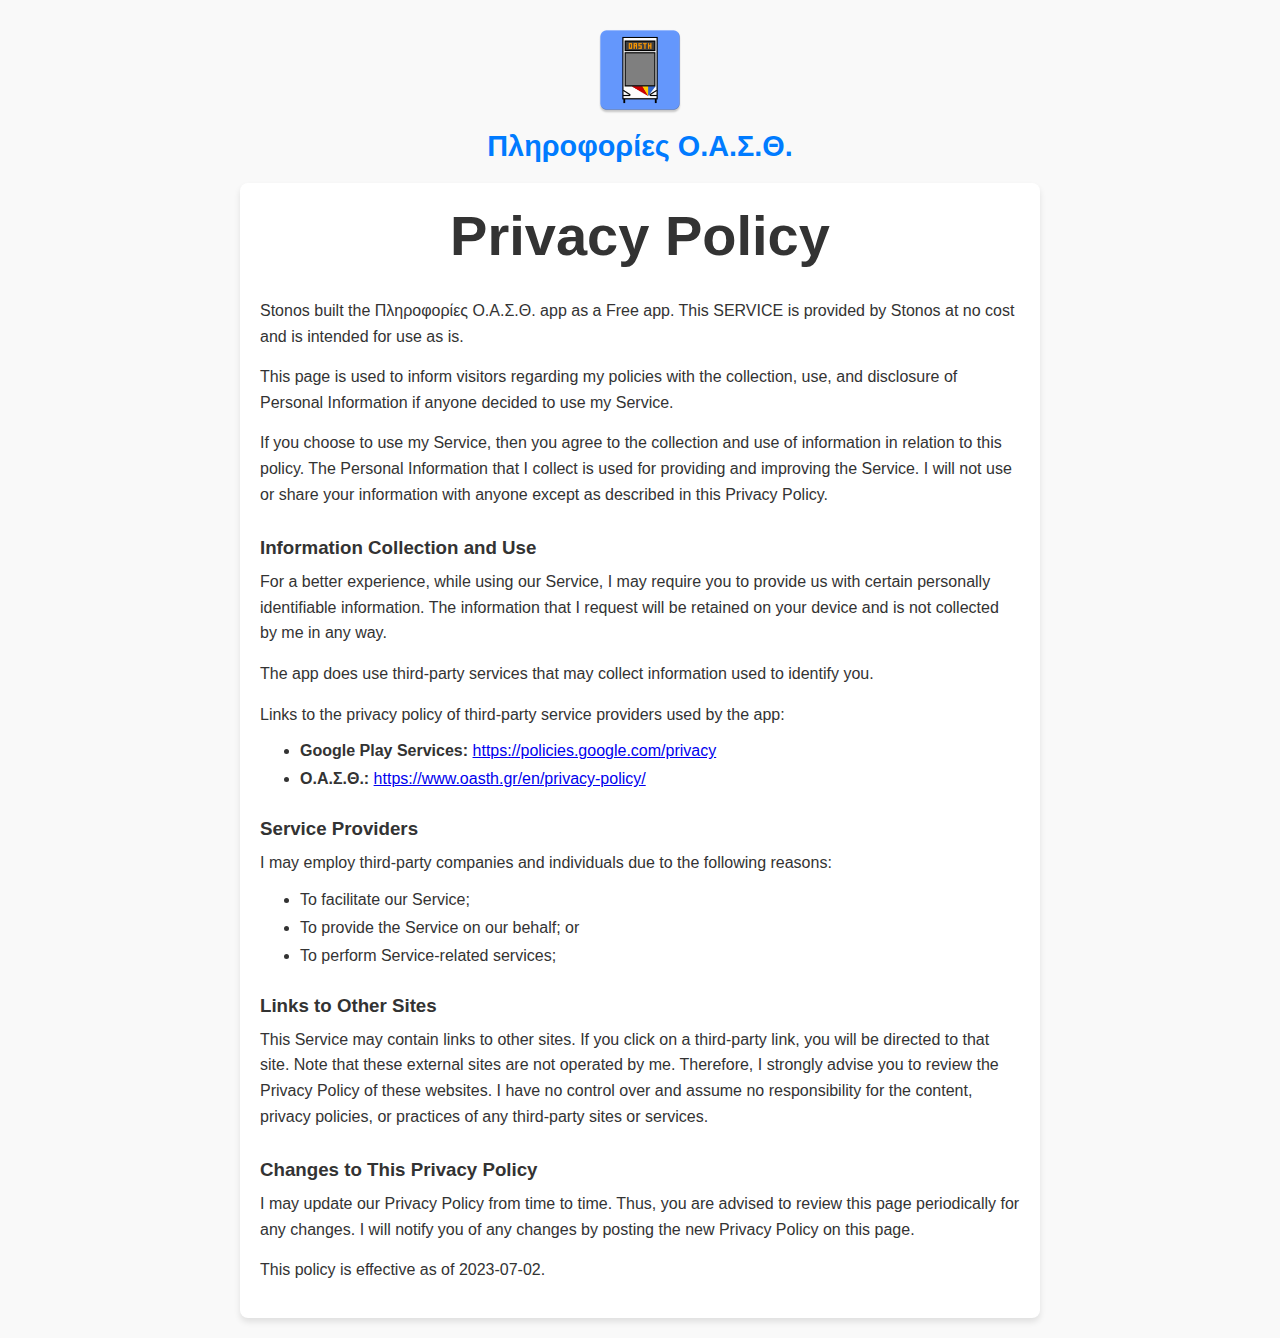
<file: privacy/index.html>
<!DOCTYPE html>
<html lang="en">
<head>
    <meta charset="UTF-8">
    <meta name="viewport" content="width=device-width, initial-scale=1.0">
    <title>Πληροφορίες Ο.Α.Σ.Θ. Privacy Policy</title>
    <link rel="stylesheet" href="../style.css">
</head>
<body>
<div class="container">
    <header class="header">
        <div class="logo-container">
            <img src="../logo.png" alt="App Logo" class="app-logo">
            <h1 class="app-name">Πληροφορίες Ο.Α.Σ.Θ.</h1>
        </div>
    </header>

    <main class="content">
        <h2 class="title">Privacy Policy</h2>
        <section class="policy-text">
            <p>Stonos built the Πληροφορίες Ο.Α.Σ.Θ. app as a Free app. This SERVICE is provided by Stonos at no cost
                and is intended for use as is.</p>
            <p>This page is used to inform visitors regarding my policies with the collection, use, and disclosure of
                Personal Information if anyone decided to use my Service.</p>
            <p>If you choose to use my Service, then you agree to the collection and use of information in relation to
                this policy. The Personal Information that I collect is used for providing and improving the Service. I
                will not use or share your information with anyone except as described in this Privacy Policy.</p>
            <h3>Information Collection and Use</h3>
            <p>For a better experience, while using our Service, I may require you to provide us with certain personally
                identifiable information. The information that I request will be retained on your device and is not
                collected by me in any way.</p>
            <p>The app does use third-party services that may collect information used to identify you.</p>
            <p>Links to the privacy policy of third-party service providers used by the app:</p>
            <ul>
                <li><strong>Google Play Services:</strong> <a href="https://policies.google.com/privacy"
                                                              target="_blank">https://policies.google.com/privacy</a>
                </li>
                <li><strong>Ο.Α.Σ.Θ.:</strong> <a href="https://www.oasth.gr/en/privacy-policy/" target="_blank">https://www.oasth.gr/en/privacy-policy/</a>
                </li>
            </ul>
            <h3>Service Providers</h3>
            <p>I may employ third-party companies and individuals due to the following reasons:</p>
            <ul>
                <li>To facilitate our Service;</li>
                <li>To provide the Service on our behalf; or</li>
                <li>To perform Service-related services;</li>
            </ul>
            <h3>Links to Other Sites</h3>
            <p>This Service may contain links to other sites. If you click on a third-party link, you will be directed
                to that site. Note that these external sites are not operated by me. Therefore, I strongly advise you to
                review the Privacy Policy of these websites. I have no control over and assume no responsibility for the
                content, privacy policies, or practices of any third-party sites or services.</p>
            <h3>Changes to This Privacy Policy</h3>
            <p>I may update our Privacy Policy from time to time. Thus, you are advised to review this page periodically
                for any changes. I will notify you of any changes by posting the new Privacy Policy on this page.</p>
            <p>This policy is effective as of 2023-07-02.</p>
        </section>
    </main>
</div>
</body>
</html>
</file>
<file: style.css>
* {
    margin: 0;
    padding: 0;
    box-sizing: border-box;
}

body, html {
    height: 100%;
    font-family: Arial, sans-serif;
    color: #333;
    background-color: #f9f9f9;
}

.container {
    display: flex;
    flex-direction: column;
    justify-content: center;
    align-items: center;
    min-height: 100vh;
    padding: 20px;
}

.header {
    margin-bottom: 20px;
}

.logo-container {
    display: flex;
    flex-direction: column;
    align-items: center;
}

.app-logo {
    max-width: 100px;
    margin-bottom: 10px;
}

.app-name {
    font-size: 1.8rem;
    font-weight: bold;
    color: #007BFF;
}

.content {
    max-width: 800px;
    background: #fff;
    padding: 20px;
    border-radius: 8px;
    box-shadow: 0 4px 6px rgba(0, 0, 0, 0.1);
}

.title {
    font-size: 3.5rem;
    margin-bottom: 30px;
    text-align: center;
}

.policy-text p {
    line-height: 1.6;
    margin-bottom: 15px;
}

.footer {
    text-align: center;
    font-size: 0.9rem;
    color: #646464;
    margin-top: 20px;
}

ul {
    margin-left: 20px;
    padding-left: 20px;
    margin-bottom: 15px;
}

li {
    margin-bottom: 10px; /* Space between list items */
}

h3 {
    margin-top: 30px; /* Space between list items */
    margin-bottom: 10px; /* Space between list items */
}

@media (max-width: 768px) {
    .app-name {
        font-size: 1.5rem;
    }

    .title {
        font-size: 3rem;
    }

    .content {
        padding: 15px;
    }

    .policy-text p {
        text-align: justify;
    }
}
</file>
